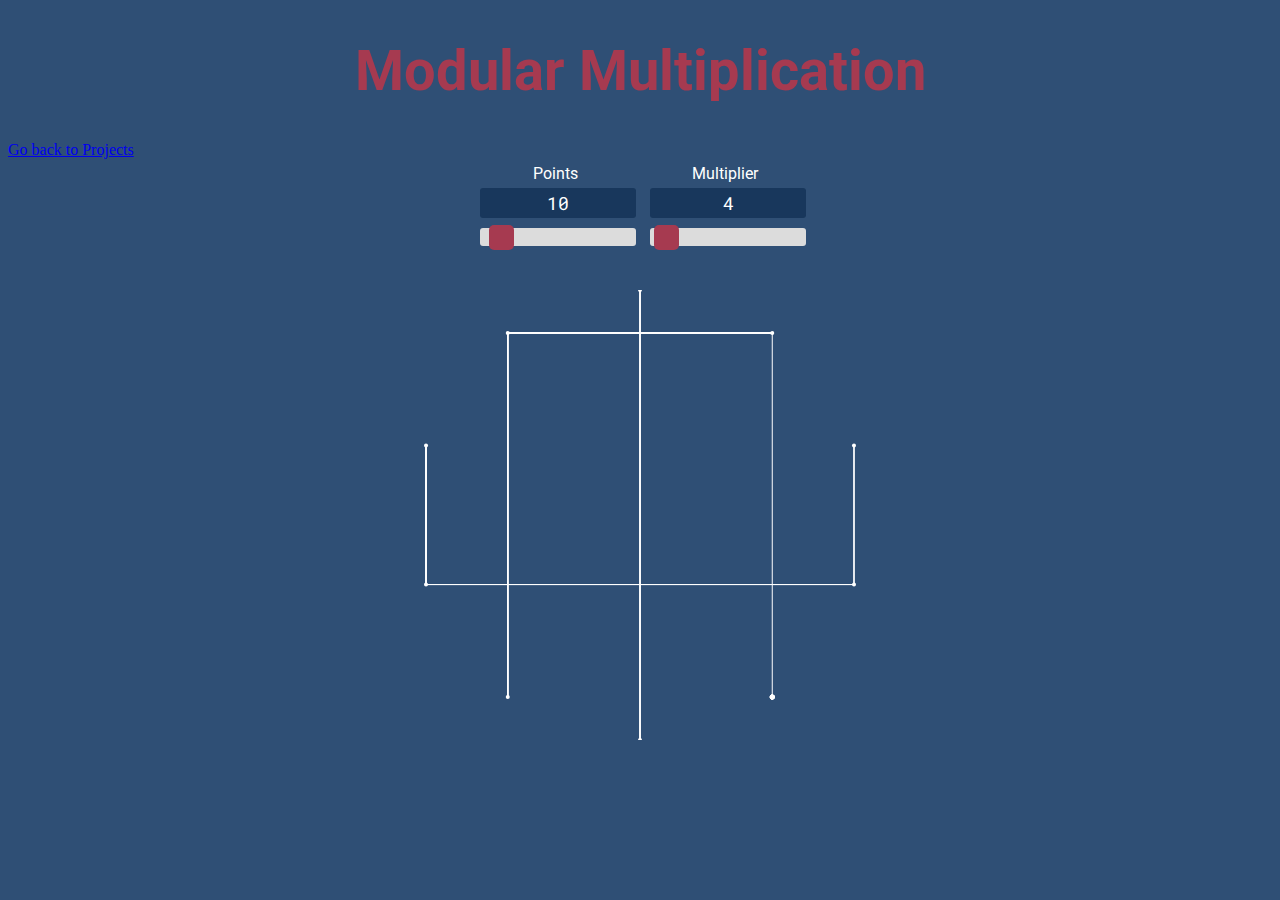
<file: index.html>
<!DOCTYPE html>
<html>
<head>
	<title>Modular Multiplication</title>
	<meta name="viewport" content="width=device-width, initial-scale=1.0">
	<link rel="icon" type="image/png" href="https://aaronbuckles.com/favicon.png">

	<link href="https://fonts.googleapis.com/css?family=Roboto+Mono|Roboto:400,400i" rel="stylesheet">
	<link rel="stylesheet" type="text/css" href="https://aaronbuckles.com/css/main.css">
	<link rel="stylesheet" type="text/css" href="modMultStyle.css">
</head>
<body>
	<h1>Modular Multiplication</h1>
	<a href="https://aaronbuckles.com/projects">Go back to Projects</a>

	<div style="text-align: center;">
		<div style="display: inline-block; margin: 0 auto;">
			<div style="float: left; margin-right: 20px; width: 150px;">
				<label for="numberOfPoints">Points</label>
				<input id="numberOfPoints" type="number" min="1" max="200" value="10" onchange="updateTextbox();">
				<input id="numberOfPointsSlider" type="range" min="1" max="200" value="10" class="slider" oninput="updateSlider();">
			</div>
			<div style="float: left; width: 150px;">
				<label for="multiplier">Multiplier</label>
				<input id="multiplier" type="number" min="1" max="700" value="4" onchange="updateTextbox();">
				<input id="multiplierSlider" type="range" min="1" max="400" value="4" class="slider" oninput="updateSlider();">
			</div>
		</div>
	</div>


	<canvas id="myCanvas" width="600" height="600"></canvas>

	<script type="text/javascript" src="modMult.js"></script>
</body>
</html>
</file>
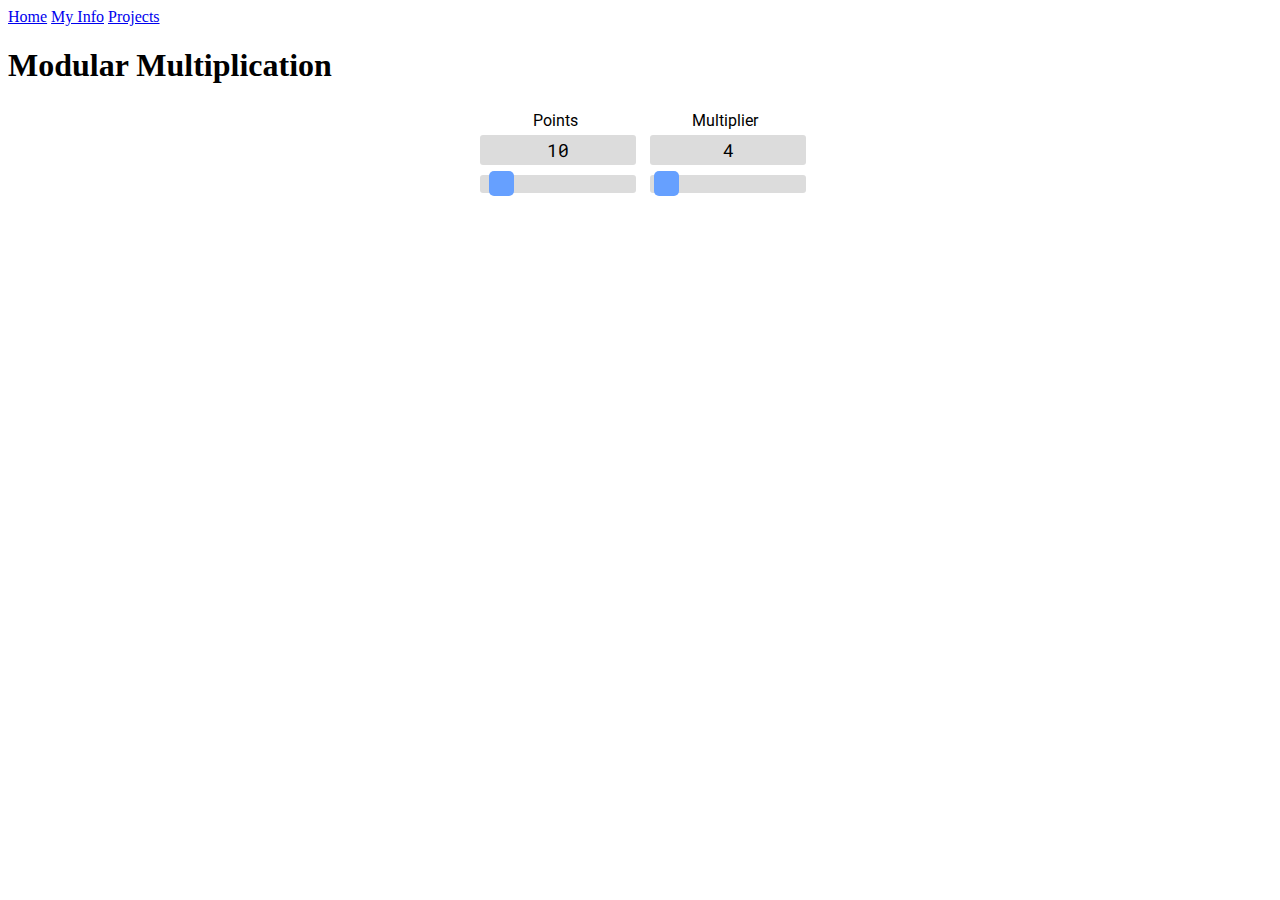
<file: docs/index.html>
<!DOCTYPE html>
<html>
<head>
	<title>Modular Multiplication</title>
	<link rel="shortcut icon" href="https://www.aaronbuckles.com/resources/favicons/favicon.ico">
	<link rel="icon" sizes="16x16 32x32 64x64" href="https://www.aaronbuckles.com/resources/favicons/favicon.ico">
	<link rel="icon" type="image/png" sizes="196x196" href="https://www.aaronbuckles.com/resources/favicons/favicon-192.png">
	<link rel="icon" type="image/png" sizes="160x160" href="https://www.aaronbuckles.com/resources/favicons/favicon-160.png">
	<link rel="icon" type="image/png" sizes="96x96" href="https://www.aaronbuckles.com/resources/favicons/favicon-96.png">
	<link rel="icon" type="image/png" sizes="64x64" href="https://www.aaronbuckles.com/resources/favicons/favicon-64.png">
	<link rel="icon" type="image/png" sizes="32x32" href="https://www.aaronbuckles.com/resources/favicons/favicon-32.png">
	<link rel="icon" type="image/png" sizes="16x16" href="https://www.aaronbuckles.com/resources/favicons/favicon-16.png">
	<link rel="apple-touch-icon" href="https://www.aaronbuckles.com/resources/favicons/favicon-57.png">
	<link rel="apple-touch-icon" sizes="114x114" href="https://www.aaronbuckles.com/resources/favicons/favicon-114.png">
	<link rel="apple-touch-icon" sizes="72x72" href="https://www.aaronbuckles.com/resources/favicons/favicon-72.png">
	<link rel="apple-touch-icon" sizes="144x144" href="https://www.aaronbuckles.com/resources/favicons/favicon-144.png">
	<link rel="apple-touch-icon" sizes="60x60" href="https://www.aaronbuckles.com/resources/favicons/favicon-60.png">
	<link rel="apple-touch-icon" sizes="120x120" href="https://www.aaronbuckles.com/resources/favicons/favicon-120.png">
	<link rel="apple-touch-icon" sizes="76x76" href="https://www.aaronbuckles.com/resources/favicons/favicon-76.png">
	<link rel="apple-touch-icon" sizes="152x152" href="https://www.aaronbuckles.com/resources/favicons/favicon-152.png">
	<link rel="apple-touch-icon" sizes="180x180" href="https://www.aaronbuckles.com/resources/favicons/favicon-180.png">
	<meta name="msapplication-TileColor" content="#FFFFFF">
	<meta name="msapplication-TileImage" content="https://www.aaronbuckles.com/resources/favicons/favicon-144.png">
	<meta name="msapplication-config" content="https://www.aaronbuckles.com/resources/favicons/browserconfig.xml">

	<meta name="viewport" content="width=device-width, initial-scale=1.0">

	<link href="https://fonts.googleapis.com/css?family=Roboto+Mono|Roboto:400,400i" rel="stylesheet">
	<link rel="stylesheet" type="text/css" href="https://aaronbuckles.com/resources/style.css">
	<link rel="stylesheet" type="text/css" href="resources/modMultStyle.css">
</head>
<body>
	<div class="navbar">
		<a href="https://www.aaronbuckles.com">Home</a>
		<a href="https://www.aaronbuckles.com#my-info">My Info</a>
		<a href="https://www.aaronbuckles.com/projects.html">Projects</a>
	</div>

	<h1 id="title-under-navbar" class="title">Modular Multiplication</h1>

	<div style="text-align: center;">
		<div style="display: inline-block; margin: 0 auto;">
			<div style="float: left; margin-right: 20px; width: 150px;">
				<label for="numberOfPoints">Points</label>
				<input id="numberOfPoints" type="number" min="1" max="200" value="10" onchange="updateTextbox();">
				<input id="numberOfPointsSlider" type="range" min="1" max="200" value="10" class="slider" oninput="updateSlider();">
			</div>
			<div style="float: left; width: 150px;">
				<label for="multiplier">Multiplier</label>
				<input id="multiplier" type="number" min="1" max="700" value="4" onchange="updateTextbox();">
				<input id="multiplierSlider" type="range" min="1" max="400" value="4" class="slider" oninput="updateSlider();">
			</div>
		</div>
	</div>


	<canvas id="myCanvas" width="600" height="600"></canvas>

	<script type="text/javascript" src="resources/modMult.js"></script>
</body>
</html>
</file>
<file: modMultStyle.css>
body{
	background-color: #2F4F75;
}

input[type=number]::-webkit-inner-spin-button, 
input[type=number]::-webkit-outer-spin-button { 
  -webkit-appearance: none; 
  margin: 0; 
}

input[type=number] {
    -moz-appearance:textfield;
}

input, label{
	display: block;
	margin: auto;
	text-align: center;
}

label{
	padding: 5px;
	font-family: "Roboto", sans-serif;
	font-size: 16px;
	color: white;
}

input{
	padding: 3px;
	font-family: "Roboto Mono", monospace;
	font-size: 18px;
	color: white;
	border: none;
	border-radius: 3px;
	width: 150px;
	background-color: #18375C;
}

canvas{
	background-color: rgba(0, 0, 0, 0);
	display: block;
	margin: 10px auto; 
	margin-top: 40px;
}

h1{
	color: #A63A50;
	font-family: "Roboto", monospace;
	font-size: 3.5em;
	text-align: center;
}

.slider{
	-webkit-appearance: none;
	appearance: none;
	width: 100%;
	height: 12px;
	margin-top: 10px;
	background: rgba(220, 220, 220, 100);
	outline: none;
}

.slider::-webkit-slider-thumb {
    -webkit-appearance: none;
    appearance: none;
    width: 25px;
    height: 25px;
    border-radius: 5px;
    background: #A63A50;
    cursor: pointer;
}

.slider::-moz-range-thumb {
    width: 25px;
    height: 25px;
    border-radius: 5px;
    background: #A63A50;
    cursor: pointer;
}
</file>
<file: docs/resources/modMultStyle.css>
input[type=number]::-webkit-inner-spin-button, 
input[type=number]::-webkit-outer-spin-button { 
  -webkit-appearance: none; 
  margin: 0; 
}

input[type=number] {
    -moz-appearance:textfield;
}

input, label{
	display: block;
	margin: auto;
	text-align: center;
}

label{
	padding: 5px;
	font-family: "Roboto", sans-serif;
	font-size: 16px;
}

input{
	padding: 3px;
	font-family: "Roboto Mono", monospace;
	font-size: 18px;
	border: none;
	border-radius: 3px;
	width: 150px;
	background-color: rgb(220, 220, 220);
}

canvas{
	background-color: rgba(0, 0, 0, 0);
	display: block;
	margin: 10px auto; 
	margin-top: 40px;
}

.slider{
	-webkit-appearance: none;
	appearance: none;
	width: 100%;
	height: 12px;
	margin-top: 10px;
	background: rgb(220, 220, 220);
	outline: none;
}

.slider::-webkit-slider-thumb {
    -webkit-appearance: none;
    appearance: none;
    width: 25px;
    height: 25px;
    border-radius: 5px;
    background: #66a0ff;
    cursor: pointer;
}

.slider::-moz-range-thumb {
    width: 25px;
    height: 25px;
    border-radius: 5px;
    background: #66a0ff;
    cursor: pointer;
}
</file>
